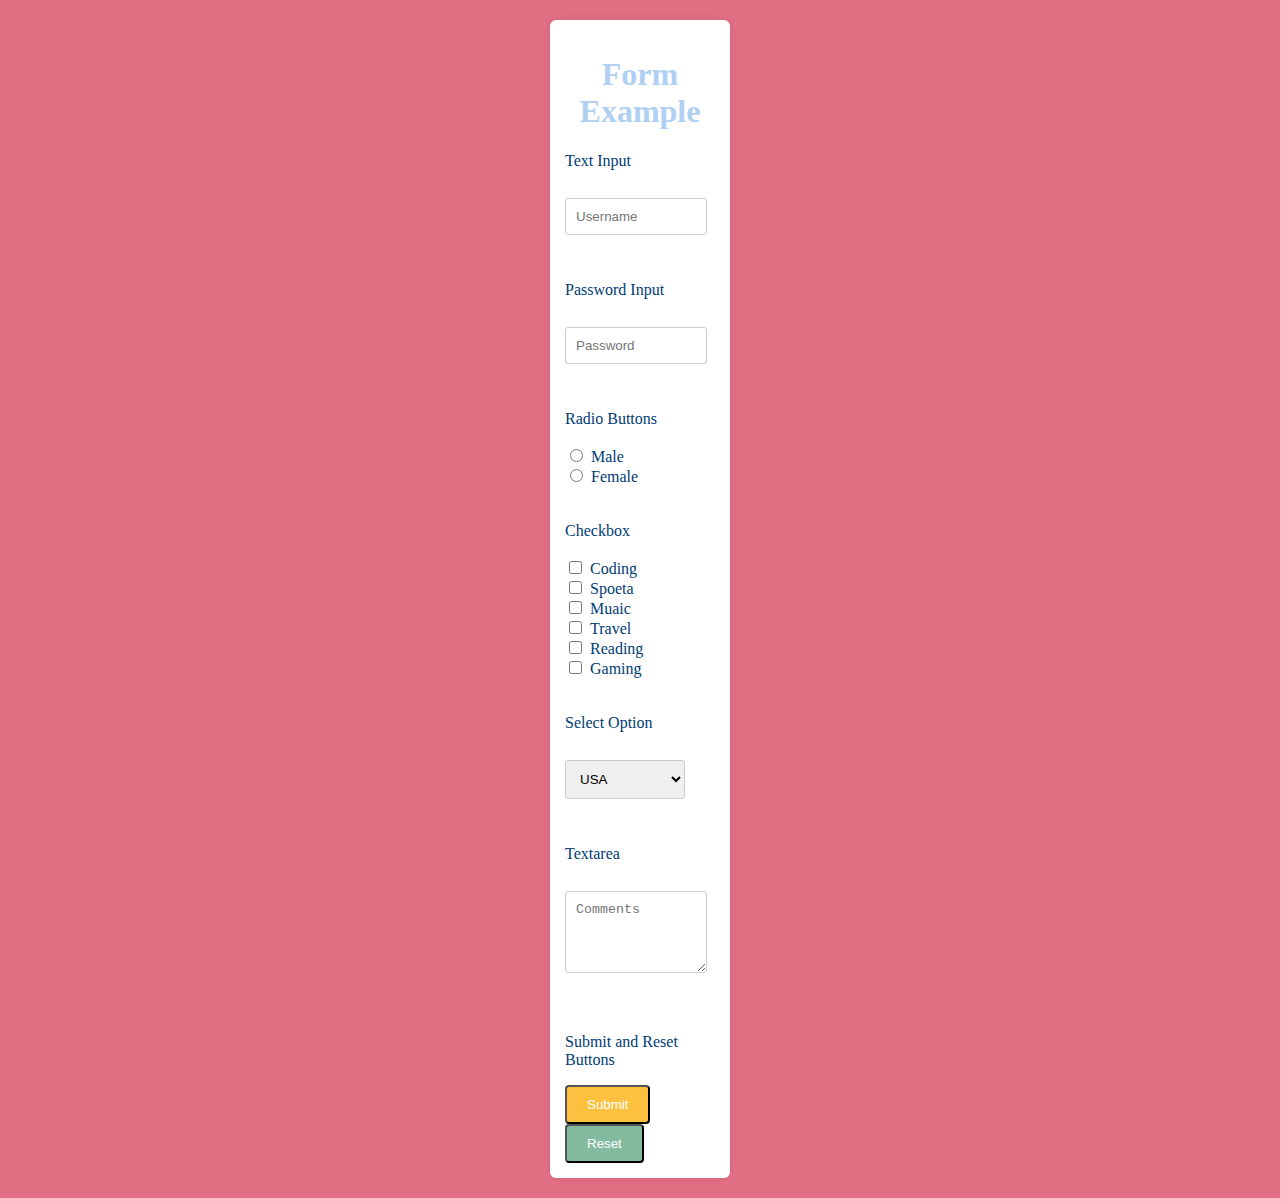
<file: index3-2.html>
<!doctype html>
<html>
<head>
<meta charset="utf-8">
<link rel="stylesheet" href="styles.css" type="text/css">
<title>无标题文档</title>
</head>

<body>
	<form action="/submit" method="post">
	<h1>Form Example</h1>
	Text Input<br><br>
	<input type=text name="Username" placeholder="Username"><br><br><br>
	Password Input<br><br>
	<input type=password name="Password" placeholder="Password"><br><br><br>
	Radio Buttons<br><br>
	<input type=radio name="性别" value="Male">Male<br>
	<input type=radio name="性别" value="Female">Female<br><br><br>
	Checkbox<br><br>
	<input type=checkbox name="爱好" value="Coding">Coding<br>
	<input type=checkbox name="爱好" value="Spoeta">Spoeta<br>
	<input type=checkbox name="爱好" value="Muaic">Muaic<br>
	<input type=checkbox name="爱好" value="Travel">Travel<br>
	<input type=checkbox name="爱好" value="Reading">Reading<br>
	<input type=checkbox name="爱好" value="Gaming">Gaming<br><br><br>
	Select Option<br><br>
	<select name="国家" size=1>
		<option value="USA">USA</option>
		<option value="Canada">Canada</option>
		<option value="UK">UK</option>
		<option value="Australia">Australia</option>
		<option value="Germany">Germany</option>
		<option value="France">France</option>
		<option value="Japan">Japan</option>
		<option value="India">India</option>
		<option value="China">China</option>
		<option value="Brazil">Brazil</option>
	</select><br><br><br>
	Textarea<br><br>
	<textarea name="comments" rows="4" cols="50" placeholder="Comments"></textarea><br><br><br>
	<p>Submit and Reset Buttons</p>
	<input type="submit" value="Submit">
	<input type="reset" value="Reset">
	</form>
</body>
</html>
</file>
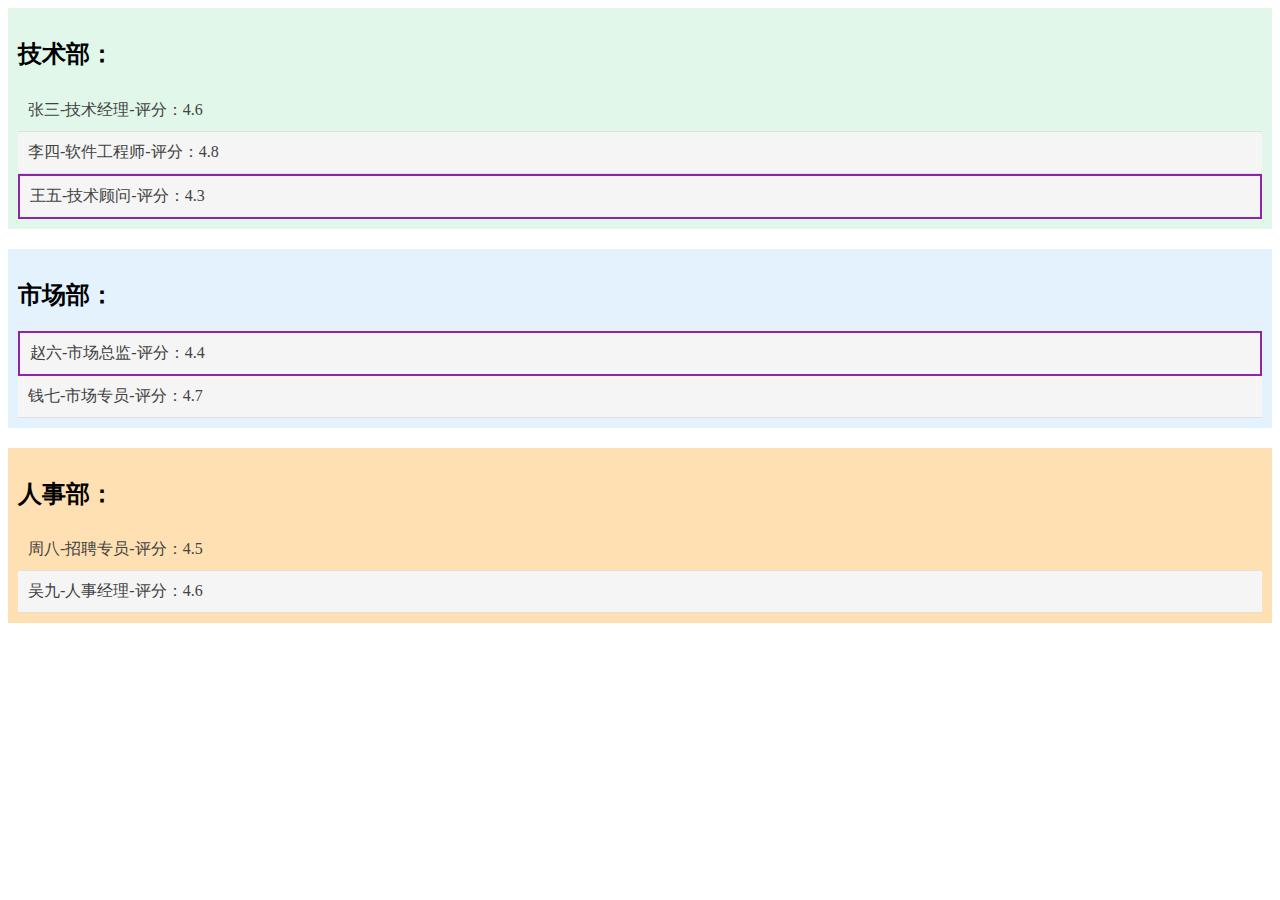
<file: index4-2.html>
<!doctype html>
<html>
<head>
<meta charset="utf-8">
<title>王0340三班edge</title>

<link href="styles2.css" rel="stylesheet" type="text/css">
</head>
<body>
	<div class="tech-dept">
	<h2>技术部：</h2>
	<div class="employee-card high-rating">张三-技术经理-评分：4.6</div>
	<div class="employee-card high-rating">李四-软件工程师-评分：4.8</div>
	<div class="employee-card" id="special-employee">王五-技术顾问-评分：4.3</div>
	</div>
	<div class="marketing-dept">
	<h2>市场部：</h2>
	<div class="employee-card" id="special-employee">赵六-市场总监-评分：4.4</div>
	<div class="employee-card high-rating">钱七-市场专员-评分：4.7</div>
	</div>
	<div class="hr-dept">
	<h2>人事部：</h2>
	<div class="employee-card high-rating">周八-招聘专员-评分：4.5</div>
	<div class="employee-card high-rating">吴九-人事经理-评分：4.6</div>
	</div>
</body>
</html>
</file>
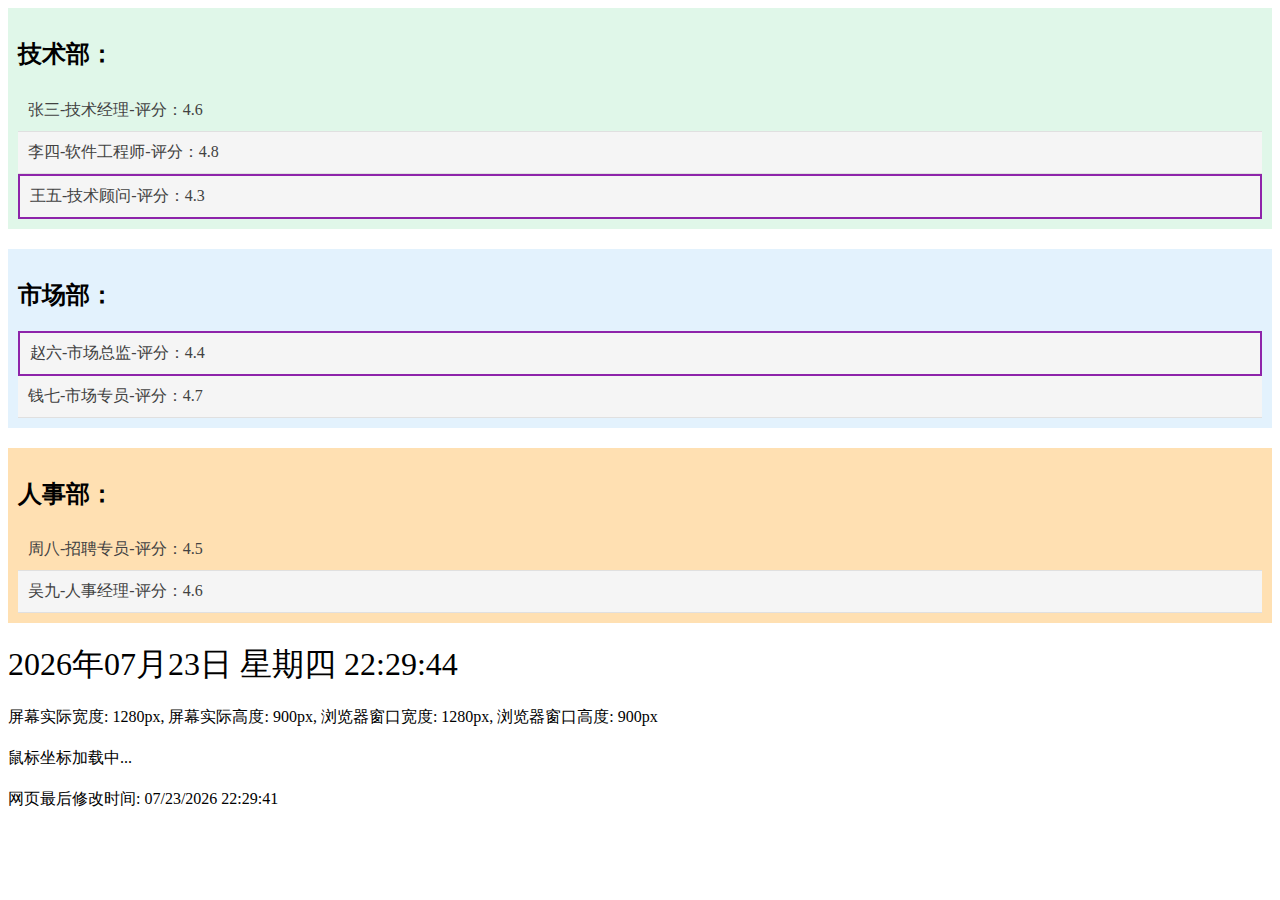
<file: index5.html>
<!doctype html>
<html>
<head>
<meta charset="utf-8">
<title>王0340三班edge</title>

<link href="styles2.css" rel="stylesheet" type="text/css">
<script src="script.js" defer></script>
<script src="clock.js" defer></script>
<script src="screeninfo.js" defer></script>
<script src="lastModified.js" defer></script>
<script src="mouseEvent.js" defer></script>
</head>
<body>
	<div class="tech-dept">
	<h2>技术部：</h2>
	<div class="employee-card high-rating">张三-技术经理-评分：4.6</div>
	<div class="employee-card high-rating">李四-软件工程师-评分：4.8</div>
	<div class="employee-card" id="special-employee">王五-技术顾问-评分：4.3</div>
	</div>
	<div class="marketing-dept">
	<h2>市场部：</h2>
	<div class="employee-card" id="special-employee">赵六-市场总监-评分：4.4</div>
	<div class="employee-card high-rating">钱七-市场专员-评分：4.7</div>
	</div>
	<div class="hr-dept">
	<h2>人事部：</h2>
	<div class="employee-card high-rating">周八-招聘专员-评分：4.5</div>
	<div class="employee-card high-rating">吴九-人事经理-评分：4.6</div>
	</div>
	<!-- 时钟显示 -->
  <div id="clock" style="font-size: 2rem; margin-top: 20px;">时钟加载中...</div>
  
  <!-- 屏幕信息显示 -->
  <div id="screen-info" style="font-size: 1rem; margin-top: 20px;">屏幕信息加载中...</div>
  
  <!-- 鼠标按下坐标显示 -->
  <div id="mouse-coordinates" style="font-size: 1rem; margin-top: 20px;">鼠标坐标加载中...</div>
  
  <!-- 显示网页最后修改时间 -->
  <div id="last-modified" style="font-size: 1rem; margin-top: 20px;">网页最后修改时间加载中...</div>
</body>
</html>
</file>
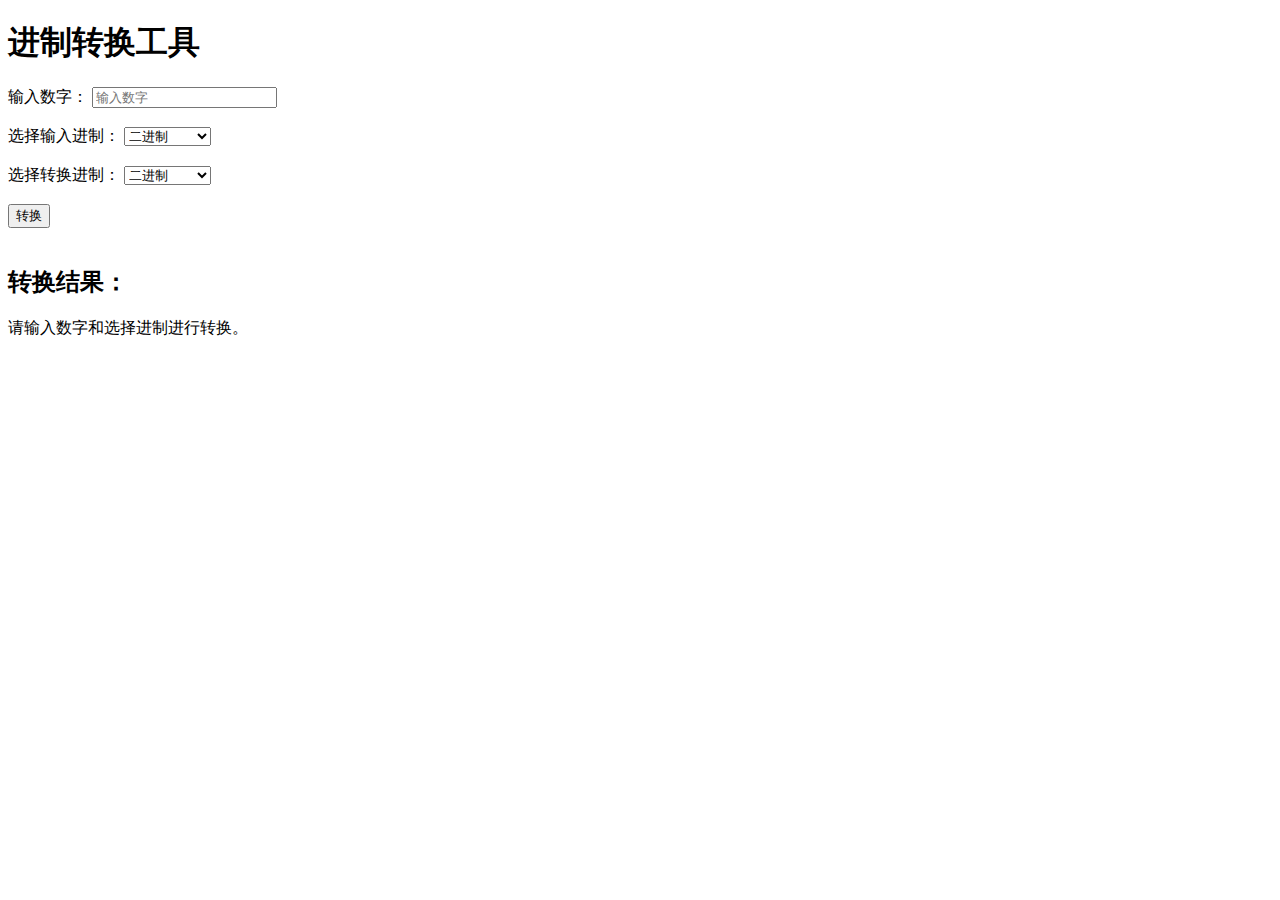
<file: jinzhi.html>
<!DOCTYPE html>
<html lang="en">
<head>
  <meta charset="UTF-8">
  <meta name="viewport" content="width=device-width, initial-scale=1.0">
  <title>进制转换工具</title>
</head>
<body>

  <h1>进制转换工具</h1>

  <label for="inputNumber">输入数字：</label>
  <input type="text" id="inputNumber" placeholder="输入数字">
  <br><br>

  <label for="fromBase">选择输入进制：</label>
  <select id="fromBase">
    <option value="2">二进制</option>
    <option value="3">三进制</option>
    <option value="4">四进制</option>
    <option value="8">八进制</option>
    <option value="10">十进制</option>
    <option value="16">十六进制</option>
    <option value="36">三十六进制</option>
    <option value="64">六十四进制</option>
  </select>
  <br><br>

  <label for="toBase">选择转换进制：</label>
  <select id="toBase">
    <option value="2">二进制</option>
    <option value="3">三进制</option>
    <option value="4">四进制</option>
    <option value="8">八进制</option>
    <option value="10">十进制</option>
    <option value="16">十六进制</option>
    <option value="36">三十六进制</option>
    <option value="64">六十四进制</option>
  </select>
  <br><br>

  <button onclick="convert()">转换</button>
  <br><br>

  <h2>转换结果：</h2>
  <p id="result">请输入数字和选择进制进行转换。</p>

  <script>
    function convert() {
      // 获取用户输入的数字和选择的进制
      var inputNumber = document.getElementById('inputNumber').value;
      var fromBase = parseInt(document.getElementById('fromBase').value);
      var toBase = parseInt(document.getElementById('toBase').value);

      // 判断输入是否为空
      if (!inputNumber) {
        document.getElementById('result').textContent = "请输入一个有效的数字！";
        return;
      }

      // 检查输入的数字是否符合所选进制
      if (!isValidForBase(inputNumber, fromBase)) {
        document.getElementById('result').textContent = `输入的数字 ${inputNumber} 对应进制 ${fromBase} 无效！`;
        return;
      }

      // 使用 parseInt 将输入的数字从指定进制转换为十进制
      var decimalValue = parseInt(inputNumber, fromBase);

      // 判断是否转换成功
      if (isNaN(decimalValue)) {
        document.getElementById('result').textContent = "无法将输入的数字转换为指定进制的十进制数。";
        return;
      }

      // 根据目标进制将十进制数转换为目标进制
      var result;
      switch (toBase) {
        case 2:
          result = decimalValue.toString(2);  // 转换为二进制
          break;
        case 3:
          result = decimalValue.toString(3);  // 转换为三进制
          break;
        case 4:
          result = decimalValue.toString(4);  // 转换为四进制
          break;
        case 8:
          result = decimalValue.toString(8);  // 转换为八进制
          break;
        case 10:
          result = decimalValue.toString(10);  // 转换为十进制
          break;
        case 16:
          result = decimalValue.toString(16);  // 转换为十六进制
          break;
        case 36:
          result = decimalValue.toString(36);  // 转换为三十六进制
          break;
        case 64:
          result = toBase64(decimalValue);  // 转换为六十四进制
          break;
        default:
          result = "错误的目标进制。";
          break;
      }

      // 显示转换结果
      document.getElementById('result').textContent = `结果：${result}（${toBase}进制）`;
    }

    // 自定义转换函数，用于将十进制数转换为64进制
    function toBase64(decimalValue) {
      var chars = "0123456789abcdefghijklmnopqrstuvwxyzABCDEFGHIJKLMNOPQRSTUVWXYZ+/";
      var base64 = '';
      while (decimalValue > 0) {
        base64 = chars[decimalValue % 64] + base64;
        decimalValue = Math.floor(decimalValue / 64);
      }
      return base64 || '0';  // 如果是0，返回'0'
    }

    // 检查输入的数字是否符合所选进制
    function isValidForBase(input, base) {
      var validChars = '';
      
      // 根据所选进制，构建有效字符集
      if (base <= 10) {
        validChars = '0123456789'.slice(0, base);  // 比如三进制就只有0,1,2
      } else if (base <= 36) {
        validChars = '0123456789abcdefghijklmnopqrstuvwxyz'.slice(0, base);  // 十六进制及以下
      } else if (base == 64) {
        validChars = '0123456789abcdefghijklmnopqrstuvwxyzABCDEFGHIJKLMNOPQRSTUVWXYZ+/';  // Base64 字符集
      }

      // 检查输入的每个字符是否都属于有效字符集
      for (var i = 0; i < input.length; i++) {
        if (validChars.indexOf(input[i].toLowerCase()) === -1) {
          return false;  // 如果某个字符不在有效字符集里，返回 false
        }
      }
      return true;  // 所有字符都合法
    }
  </script>

</body>
</html>
</file>
<file: styles.css>
/* 主体部分是浏览器找到body标签后触发以下5个效果 */
body {
    font-family: Times New Roman; /* 设置字体为Arial */
    background-color: #E36F85; /* 设置背景颜色为浅灰色 */
    color: #003C75; /* 设置文本颜色为深灰色 */
    margin: 0; /* 页面外边距设为0，也就是本行与上下行之间距离 */
    padding: 20px; /* 页面内边距设为20像素，也就是左边界距离左起第一个字符串距离 */
}

/* 标题h1样式触发以下2个效果 */
h1 {
    color: #AFD0F2; /* 设置标题文字颜色为深蓝色 */
    text-align: center; /* 将标题文本居中对齐 */
}

/* 表单样式当浏览器发现form标签触发以下6个效果 */
form {
    background-color: #ffffff; /* 设置表单背景为白色 */
    padding: 15px; /* 表单内边距设为20像素 */
    border-radius: 6px; /* 设置表单的四个角不再是90度，而是圆角且半径为8像素 */
    box-shadow: 0 0 10px rgba(0, 0, 0, 0.1); /* 设置表单边界的阴影效果 */
    max-width: 150px; /* 设置表单的最大宽度为500像素 */
    margin: 0 auto; /* 使表单居中显示 */
}

/* 表单内段落样式，对应课本168页的后代选择器，当且仅当p是form的子标签情形时触发以下2个效果 */
form p {
    font-weight: italic; /* 设置段落文字为粗体 */
    margin-top: 10px; /* 段落的上边距设为10像素 */
}

/* 输入框和选择框样式，对应课本169页的并集选择器，用三个逗号隔开以下四个标签，使这四个标签均会触发以下6个效果 */
input[type="text"],
input[type="password"],
select, 
textarea {
    width: 80%; /* 设置宽度为100% */
    padding: 10px; /* 设置内边距为10像素 */
    margin-top: 10px; /* 设置上边距为5像素 */
    margin-bottom: 10px; /* 设置下边距为15像素 */
    border: 1px solid #ccc; /* 设置边框为浅灰色 */
    border-radius: 3px; /* 设置圆角半径为4像素 */
}

/* 单选按钮和复选框样式 单选按钮和复选框会触发以下1个效果*/
input[type="radio"],
input[type="checkbox"] {
    margin-right: 8px; /* 设置右边距为5像素，以便与标签分隔 */
}

/* 提交和重置按钮样式 同上，提交和重置按钮会触发以下5个效果*/
input[type="submit"],
input[type="reset"] {
    padding: 10px 20px; /* 设置按钮的内边距为10像素（上下）和20像素（左右） */
    margin-right: 10px; /* 设置右边距为10像素 */
    /*border: none;  去除按钮的边框 这个在极个别浏览器不明显*/
    border-radius: 4px; /* 设置按钮的四个角不再是直角 而是圆角半径为4像素 */
    cursor: pointer; /* 鼠标悬停时显示为指针 */
}

/* 提交按钮样式 提交按钮不光上述5个效果，再加上以下2个效果*/
input[type="submit"] {
    background-color: #FEC13F; /* 设置提交按钮的背景颜色为纯绿色 */
    color: #fff; /* 设置文字颜色为白色 */
}

/* 重置按钮样式 提交按钮不光上述5个效果，再加上以下2个效果*/
input[type="reset"] {
    background-color: #84BB9F; /* 设置重置按钮的背景颜色为纯红色 */
    color: #fff; /* 设置文字颜色为白色 */
}

/* 提交按钮悬停样式 需要和鼠标所处位置一起才会触发 参考171页表4-1的第五条*/
input[type="submit"]:hover {
    background-color: #FF7710; /* 当鼠标悬停时，改变提交按钮的背景颜色为纯蓝色 */
}

/* 重置按钮悬停样式 参考171页表4-1的第五条*/
input[type="reset"]:hover {
    background-color: #018081; /* 当鼠标悬停时，改变重置按钮的背景颜色为均衡色 */
}
</file>
<file: styles2.css>
/* 类别选择器 */
.tech-dept {
  background-color: #e0f7e9;
  padding: 10px;
  margin-bottom: 20px;
}

.marketing-dept {
  background-color: #e3f2fd;
  padding: 10px;
  margin-bottom: 20px;
}

.hr-dept {
  background-color: #ffe0b2;
  padding: 10px;
  margin-bottom: 20px;
}

/* 限制和不限制的 ID 选择器 */
#special-employee {
  border: 2px solid #8e24aa;
  background-color: #f5f5f5;
  padding: 10px;
}

/* 后代选择器 */
.tech-dept .employee-card {
  color: #424242;
  padding: 10px;
  border-bottom: 1px solid #e0e0e0;
}

.marketing-dept .employee-card {
  color: #424242;
  padding: 10px;
  border-bottom: 1px solid #e0e0e0;
}

.hr-dept .employee-card {
  color: #424242;
  padding: 10px;
  border-bottom: 1px solid #e0e0e0;
}

/* 并集选择器 */
.tech-dept, .marketing-dept, {
  font-family: Arial, sans-serif;
  line-height: 1.5;
}

/* 伪类选择器 */
.employee-card:hover {
  background-color: #fff9c4;
  box-shadow: 0 4px 8px rgba(0, 0, 0, 0.2);
}

.employee-card:nth-child(odd) {
  background-color: #f5f5f5;
}

/* 伪类和类别选择器组合 */
.high-rating:hover {
  color: #ffd700;
  font-weight: bold;
  text-decoration: underline;
}
</file>
